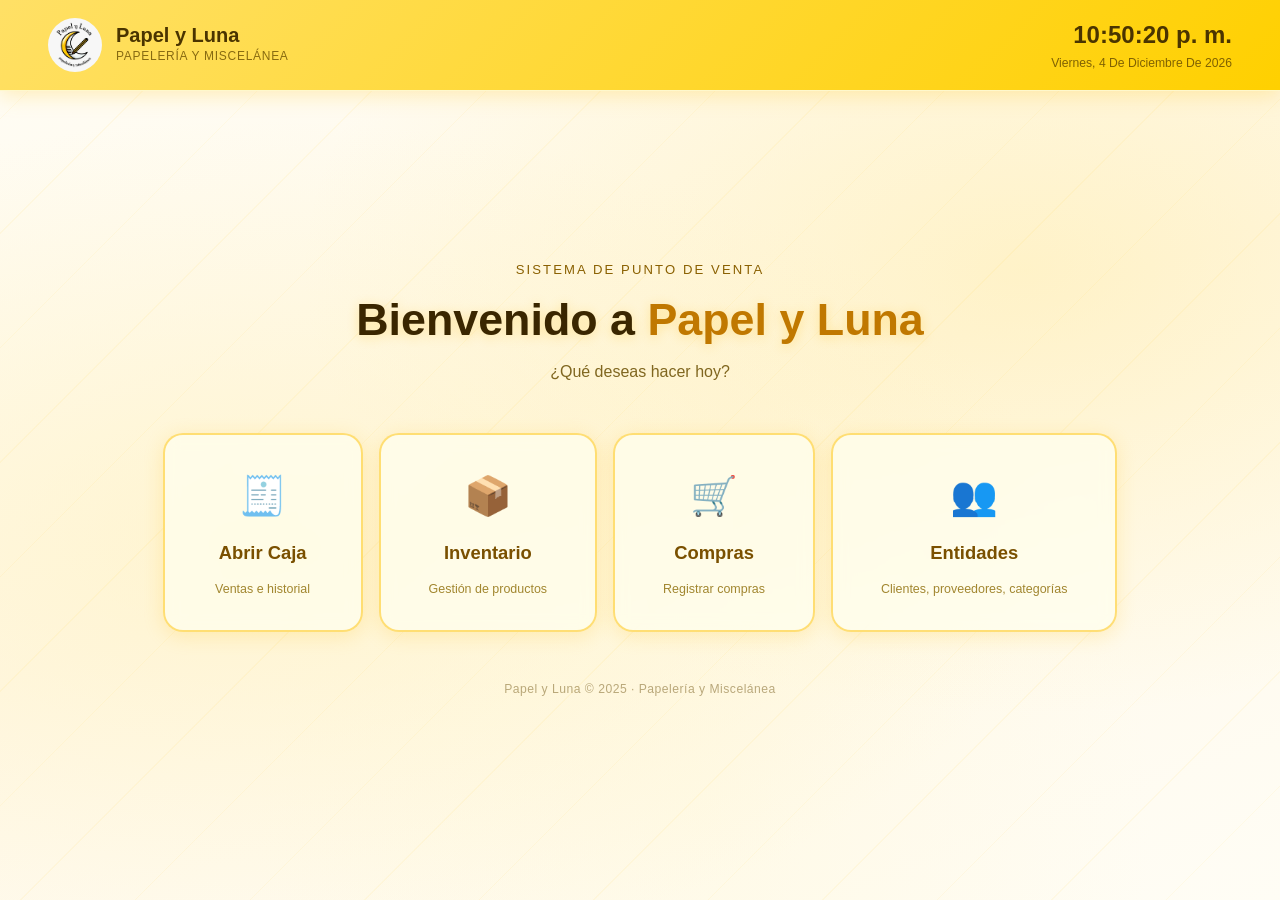
<file: index.html>
<!DOCTYPE html>
<html lang="es">
<head>
  <meta charset="UTF-8" />
  <meta name="viewport" content="width=device-width, initial-scale=1.0" />
  <title>Papel y Luna — Inicio</title>
  <link rel="stylesheet" href="css/componentes.css" />
  <link rel="stylesheet" href="css/paginas.css" />
</head>
<body>

  <header class="header-principal">
    <div class="header-marca">
      <img src="img/logo.png" alt="Logo Papel y Luna" class="logo-img"
        onerror="this.style.display='none'; document.getElementById('logo-ph').style.display='flex';" />
      <div class="logo-placeholder" id="logo-ph" style="display:none;">🌙</div>
      <div class="header-marca-texto">
        <h1>Papel y Luna</h1>
        <p>Papelería y Miscelánea</p>
      </div>
    </div>
    <div class="header-reloj">
      <div class="reloj-hora" id="reloj-hora">--:--:--</div>
      <div class="reloj-fecha" id="reloj-fecha">--</div>
    </div>
  </header>

  <main class="hero">
    <div class="hero-contenido">
      <span class="hero-saludo">Sistema de punto de venta</span>
      <h2>Bienvenido a <span>Papel y Luna</span></h2>
      <p class="hero-sub">¿Qué deseas hacer hoy?</p>
    </div>

    <div class="hero-botones">
      <a href="caja.html" class="btn-hero">
        <span class="btn-hero-icono">🧾</span>
        <span class="btn-hero-titulo">Abrir Caja</span>
        <span class="btn-hero-desc">Ventas e historial</span>
      </a>
      <a href="inventario.html" class="btn-hero">
        <span class="btn-hero-icono">📦</span>
        <span class="btn-hero-titulo">Inventario</span>
        <span class="btn-hero-desc">Gestión de productos</span>
      </a>
      <a href="compras.html" class="btn-hero">
        <span class="btn-hero-icono">🛒</span>
        <span class="btn-hero-titulo">Compras</span>
        <span class="btn-hero-desc">Registrar compras</span>
      </a>
      <a href="entidades.html" class="btn-hero">
        <span class="btn-hero-icono">👥</span>
        <span class="btn-hero-titulo">Entidades</span>
        <span class="btn-hero-desc">Clientes, proveedores, categorías</span>
      </a>
    </div>

    <p class="footer-principal">Papel y Luna &copy; 2025 · Papelería y Miscelánea</p>
  </main>

  <script>
    function actualizarReloj() {
      const ahora = new Date();
      document.getElementById('reloj-hora').textContent = ahora.toLocaleTimeString('es-CO');
      document.getElementById('reloj-fecha').textContent = ahora.toLocaleDateString('es-CO', {
        weekday: 'long', day: 'numeric', month: 'long', year: 'numeric'
      });
    }
    actualizarReloj();
    setInterval(actualizarReloj, 1000);
  </script>
</body>
</html>
</file>
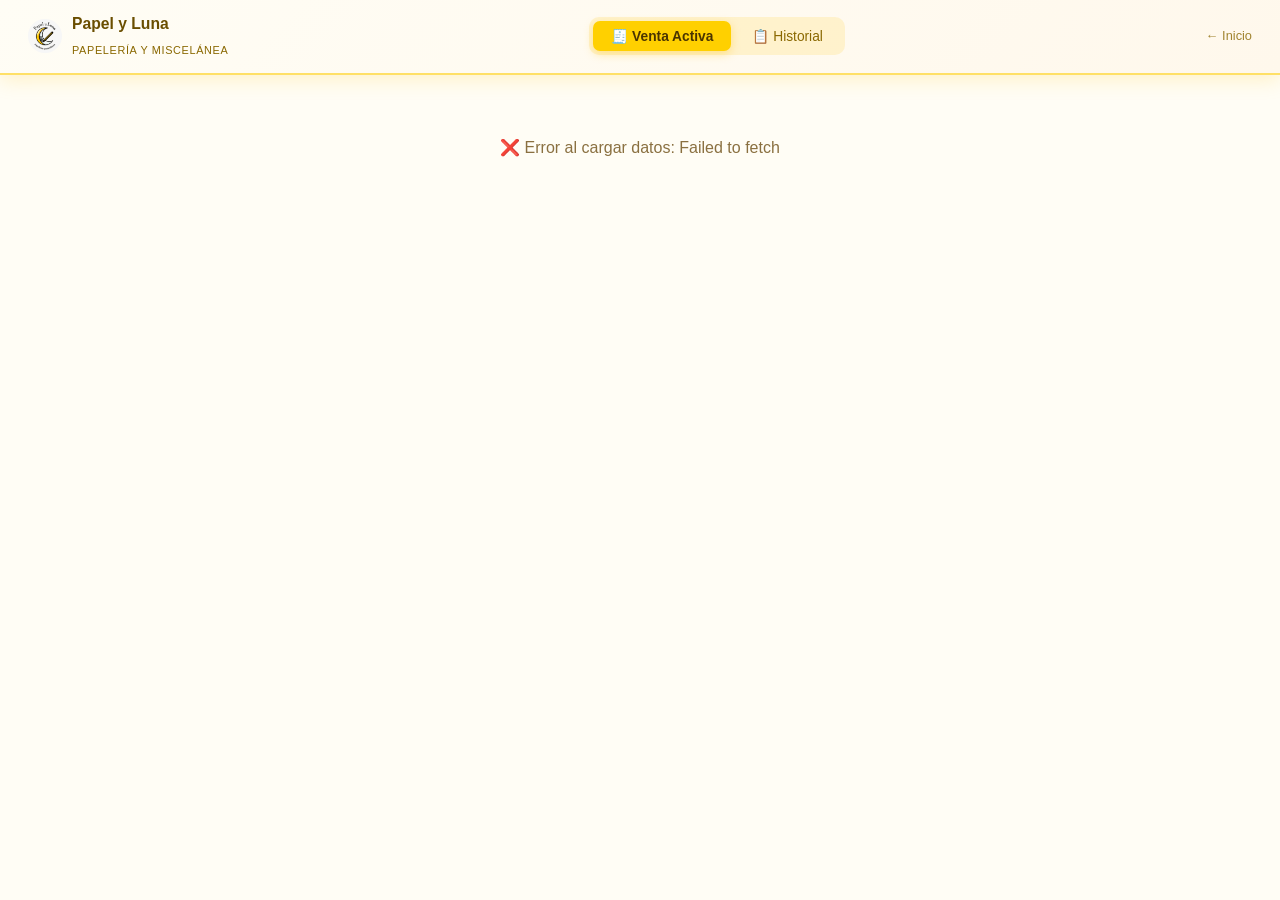
<file: caja.html>
<!DOCTYPE html>
<html lang="es">
<head>
  <meta charset="UTF-8" />
  <meta name="viewport" content="width=device-width, initial-scale=1.0" />
  <title>Papel y Luna — Caja</title>
  <link rel="stylesheet" href="css/componentes.css" />
  <link rel="stylesheet" href="css/paginas.css" />
</head>
<body>

  <nav class="navbar">
    <a href="index.html" class="navbar-marca">
      <img src="img/logo.png" alt="Logo" class="navbar-logo"
        onerror="this.style.display='none'; document.getElementById('nav-ph').style.display='flex';" />
      <div class="navbar-logo-placeholder" id="nav-ph" style="display:none;">🌙</div>
      <div class="navbar-marca-texto">
        <strong>Papel y Luna</strong>
        <span>Papelería y Miscelánea</span>
      </div>
    </a>

    <div class="navbar-tabs">
      <button class="navbar-tab activa" id="tab-venta" onclick="mostrarSeccion('venta')">🧾 Venta Activa</button>
      <button class="navbar-tab" id="tab-historial" onclick="mostrarSeccion('historial')">📋 Historial</button>
    </div>

    <a href="index.html" class="navbar-inicio">← Inicio</a>
  </nav>

  <!-- Loading -->
  <div id="loading-caja" style="text-align:center;padding:60px;font-size:1rem;color:var(--gris);">
    ⏳ Cargando productos y ventas...
  </div>

  <main class="pagina-contenido" id="contenido-caja" style="display:none;">

    <!-- ============ SECCIÓN VENTA ============ -->
    <div class="caja-seccion activa" id="seccion-venta">

      <div class="alerta alerta-error" id="alerta-caja" style="margin-bottom:14px;"></div>

      <div class="caja-grid">

        <!-- Izquierda: búsqueda + tabla de venta -->
        <div>

          <div class="card" style="margin-bottom:16px;">
            <div class="card-header">
              <h2>🧾 Venta en Curso</h2>
              <span id="badge-venta-id" style="font-size:0.75rem;color:var(--gris);"></span>
            </div>
            <div class="card-body">
              <div class="buscador-wrap">
                <span class="icono-buscar">🔍</span>
                <input type="text" class="buscador-input" id="buscador-input"
                  placeholder="Buscar producto por nombre o código..."
                  autocomplete="off" oninput="buscarProductos(this.value)" />
                <div class="buscador-resultados" id="buscador-resultados"></div>
              </div>
            </div>
          </div>

          <div class="card">
            <div style="overflow-x:auto;">
              <table class="tabla-base" id="tabla-venta">
                <thead>
                  <tr>
                    <th>Producto</th>
                    <th style="text-align:center;">Cant.</th>
                    <th>Precio Unit.</th>
                    <th>Subtotal</th>
                    <th></th>
                  </tr>
                </thead>
                <tbody id="tbody-venta"></tbody>
              </table>
            </div>

            <div class="estado-vacio" id="venta-vacia">
              🛒 Busca un producto arriba para comenzar la venta
            </div>

            <div class="fila-total" id="fila-total" style="display:none;">
              <span style="font-weight:600; color:var(--gris);">Total</span>
              <span class="texto-total" id="total-venta">$0</span>
            </div>

            <div class="venta-acciones" id="venta-acciones" style="display:none;">
              <button class="btn-secondary" onclick="guardarVentaAbierta()">💾 Guardar Abierta</button>
              <button class="btn-secondary" onclick="nuevaVenta()">🆕 Nueva Venta</button>
              <button class="btn-primary" onclick="mostrarPago()">💳 Cobrar</button>
            </div>
          </div>
        </div>

        <!-- Derecha: paneles -->
        <div>

          <!-- Placeholder -->
          <div class="panel-lateral card" id="panel-placeholder">
            <div style="text-align:center; padding:40px 20px; color:var(--gris);">
              <div style="font-size:2.5rem; margin-bottom:12px;">🌙</div>
              <p style="font-weight:600;">Papel y Luna</p>
              <p style="font-size:0.88rem; margin-top:6px;">Selecciona productos y presiona <strong>Cobrar</strong> para proceder al pago.</p>
            </div>
          </div>

          <!-- Panel de Pago -->
          <div class="panel-lateral card oculto" id="panel-pago">
            <div class="card-header"><h2>💳 Procesar Pago</h2></div>
            <div class="card-body">

              <div style="margin-bottom:16px;">
                <div style="font-size:0.85rem;color:var(--gris);margin-bottom:4px;">Total a cobrar</div>
                <div style="font-size:2rem;font-weight:700;color:var(--texto);" id="pago-total-valor">$0</div>
              </div>

              <!-- Cliente opcional -->
              <div class="form-group" style="margin-bottom:12px;">
                <label>Cliente (opcional)</label>
                <select id="pago-cliente">
                  <option value="">— Sin cliente —</option>
                </select>
              </div>

              <!-- Método de pago -->
              <div style="font-size:0.85rem;color:var(--gris);margin-bottom:8px;">Método de pago</div>
              <div class="metodos-pago" style="margin-bottom:16px;">
                <button class="metodo-tab activo" id="tab-efectivo" onclick="seleccionarMetodo('efectivo')">💵 Efectivo</button>
                <button class="metodo-tab" id="tab-nequi" onclick="seleccionarMetodo('nequi')">📱 Nequi</button>
                <button class="metodo-tab" id="tab-debe" onclick="seleccionarMetodo('debe')">👤 Debe</button>
              </div>

              <div id="efectivo-panel">
                <div class="form-group">
                  <label for="input-efectivo">Efectivo recibido</label>
                  <input type="number" id="input-efectivo" placeholder="0" min="0" oninput="calcularCambio()" />
                </div>
                <div style="display:flex;justify-content:space-between;font-size:0.95rem;padding:10px 0;border-top:1px solid var(--y3);">
                  <span>Cambio:</span>
                  <span id="cambio-valor" style="font-weight:700;">$0</span>
                </div>
              </div>

              <div style="display:flex;gap:10px;margin-top:16px;">
                <button class="btn-secondary" onclick="cancelarPago()">Cancelar</button>
                <button class="btn-primary" style="flex:1;" onclick="confirmarVenta()">✅ Confirmar Venta</button>
              </div>
            </div>
          </div>

          <!-- Panel de Factura -->
          <div class="panel-lateral card oculto" id="panel-factura">
            <div class="card-header">
              <h2>🧾 Recibo</h2>
              <button class="btn-secondary btn-sm" onclick="nuevaVenta()">+ Nueva Venta</button>
            </div>
            <div class="card-body recibo-wrap">
              <div id="recibo-contenido"></div>
            </div>
          </div>

        </div>
      </div>
    </div>

    <!-- ============ SECCIÓN HISTORIAL ============ -->
    <div class="caja-seccion" id="seccion-historial">
      <div class="alerta alerta-exito" id="alerta-hist" style="margin-bottom:14px;"></div>
      <div style="display:flex;justify-content:space-between;align-items:center;margin-bottom:16px;">
        <h1>📋 Historial de Ventas</h1>
        <button class="btn-secondary btn-sm" onclick="recargarHistorial()">🔄 Recargar</button>
      </div>
      <div class="estado-vacio oculto" id="historial-vacio">No hay ventas registradas aún.</div>
      <div id="historial-lista"></div>

      <div class="card oculto" id="panel-detalle-historial" style="margin-top:16px;">
        <div class="card-header">
          <h2>Detalle de Venta</h2>
          <button onclick="document.getElementById('panel-detalle-historial').classList.add('oculto')"
            style="background:none;border:none;font-size:1.2rem;cursor:pointer;color:var(--gris);">✕</button>
        </div>
        <div class="card-body recibo-wrap">
          <div id="recibo-historial"></div>
        </div>
      </div>
    </div>

  </main>

  <!-- Modal editar producto en venta -->
  <div class="modal-overlay" id="modal-editar-producto">
    <div class="modal-box">
      <div style="display:flex;justify-content:space-between;align-items:center;margin-bottom:16px;">
        <h3>✏️ Editar Producto</h3>
        <button onclick="cerrarModalEditarProducto()" style="background:none;border:none;font-size:1.2rem;cursor:pointer;">✕</button>
      </div>
      <input type="hidden" id="edit-prod-id" />
      <div class="form-group">
        <label>Nombre</label>
        <input type="text" id="edit-prod-nombre" />
      </div>
      <div class="form-fila-2">
        <div class="form-group">
          <label>Precio de venta</label>
          <input type="number" id="edit-prod-precio" min="0" />
        </div>
        <div class="form-group">
          <label>Costo</label>
          <input type="number" id="edit-prod-costo" min="0" />
        </div>
      </div>
      <div style="display:flex;gap:10px;justify-content:flex-end;margin-top:8px;">
        <button class="btn-secondary" onclick="cerrarModalEditarProducto()">Cancelar</button>
        <button class="btn-primary" id="btn-guardar-edit-prod" onclick="guardarEdicionProducto()">Guardar Cambios</button>
      </div>
    </div>
  </div>

  <script src="js/api.js"></script>
  <script src="js/storage.js"></script>
  <script src="js/ventas.js"></script>
  <script src="js/pago.js"></script>
  <script src="js/historial.js"></script>
</body>
</html>
</file>
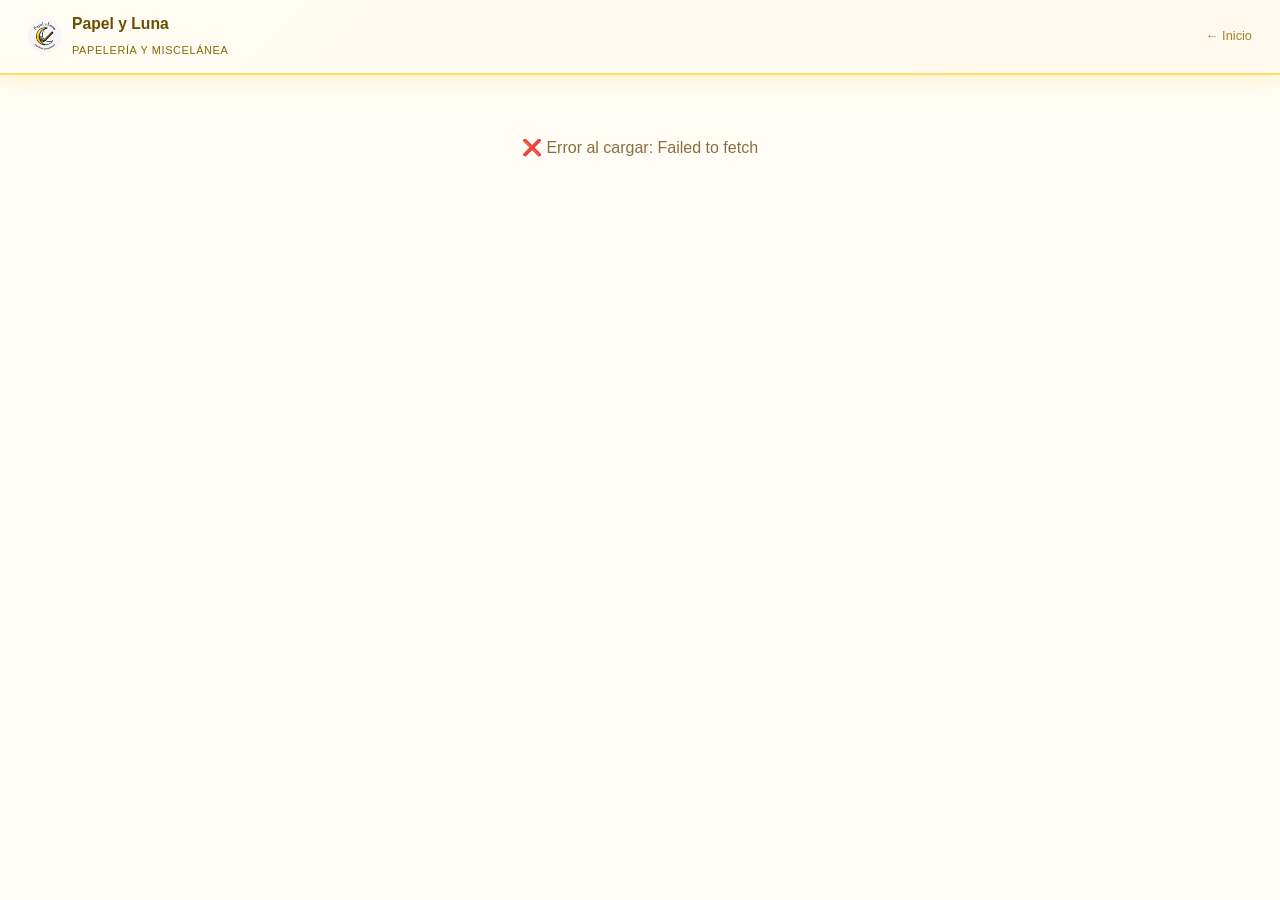
<file: compras.html>
<!DOCTYPE html>
<html lang="es">
<head>
  <meta charset="UTF-8" />
  <meta name="viewport" content="width=device-width, initial-scale=1.0" />
  <title>Papel y Luna — Compras</title>
  <link rel="stylesheet" href="css/componentes.css" />
  <link rel="stylesheet" href="css/paginas.css" />
</head>
<body>

  <nav class="navbar">
    <a href="index.html" class="navbar-marca">
      <img src="img/logo.png" alt="Logo" class="navbar-logo"
        onerror="this.style.display='none'; document.getElementById('nav-ph').style.display='flex';" />
      <div class="navbar-logo-placeholder" id="nav-ph" style="display:none;">🌙</div>
      <div class="navbar-marca-texto">
        <strong>Papel y Luna</strong>
        <span>Papelería y Miscelánea</span>
      </div>
    </a>
    <a href="index.html" class="navbar-inicio">← Inicio</a>
  </nav>

  <div id="loading-compras" style="text-align:center;padding:60px;font-size:1rem;color:var(--gris);">
    ⏳ Cargando datos...
  </div>

  <main class="pagina-contenido" id="contenido-compras" style="display:none;">

    <div class="alerta alerta-exito" id="alerta-compras" style="margin-bottom:16px;"></div>
    <div class="alerta alerta-error" id="alerta-error-compras" style="margin-bottom:16px;"></div>

    <div class="inventario-header">
      <h1>🛒 Registro de Compras</h1>
    </div>

    <div style="display:grid; grid-template-columns:1fr 1fr; gap:20px; align-items:start;">

      <!-- FORMULARIO NUEVA COMPRA -->
      <div class="card">
        <div class="card-header"><h2>➕ Nueva Compra</h2></div>
        <div class="card-body">

          <div class="form-group">
            <label>Proveedor (opcional)</label>
            <select id="compra-proveedor">
              <option value="">— Sin proveedor —</option>
            </select>
          </div>

          <hr style="border:none;border-top:1px solid var(--y3);margin:12px 0;" />

          <!-- Agregar producto a la compra -->
          <div class="form-group">
            <label>Buscar producto</label>
            <div class="buscador-wrap" style="margin-bottom:0;">
              <span class="icono-buscar">🔍</span>
              <input type="text" class="buscador-input" id="compra-buscar"
                placeholder="Nombre o código..."
                autocomplete="off" oninput="buscarProductoCompra(this.value)" />
              <div class="buscador-resultados" id="compra-resultados"></div>
            </div>
          </div>

          <!-- Tabla items de compra -->
          <div style="margin:12px 0;">
            <table class="tabla-base" id="tabla-compra-items">
              <thead>
                <tr>
                  <th>Producto</th>
                  <th style="text-align:center;">Cant.</th>
                  <th>Costo Unit.</th>
                  <th>Subtotal</th>
                  <th></th>
                </tr>
              </thead>
              <tbody id="tbody-compra"></tbody>
            </table>
            <div class="estado-vacio" id="compra-vacia" style="padding:16px;text-align:center;color:var(--gris);font-size:0.88rem;">
              Agrega productos a la compra
            </div>
          </div>

          <div id="compra-total-fila" style="display:none; justify-content:space-between; align-items:center; padding:10px 0; border-top:2px solid var(--y3); font-weight:700; font-size:1.05rem;">
            <span>Total Compra:</span>
            <span id="compra-total">$0</span>
          </div>

          <button class="btn-primary" style="width:100%;margin-top:14px;" id="btn-registrar-compra" onclick="registrarCompra()">
            ✅ Registrar Compra
          </button>
        </div>
      </div>

      <!-- HISTORIAL DE COMPRAS -->
      <div class="card">
        <div class="card-header">
          <h2>📋 Historial de Compras</h2>
          <button class="btn-secondary btn-sm" onclick="recargarCompras()">🔄</button>
        </div>
        <div class="card-body" style="padding:0;">
          <div id="compras-lista" style="max-height:520px;overflow-y:auto;"></div>
          <div class="estado-vacio oculto" id="compras-vacio" style="padding:24px;text-align:center;">
            No hay compras registradas.
          </div>
        </div>
      </div>

    </div>

  </main>

  <script src="js/api.js"></script>
  <script src="js/storage.js"></script>
  <script src="js/compras.js"></script>
</body>
</html>
</file>
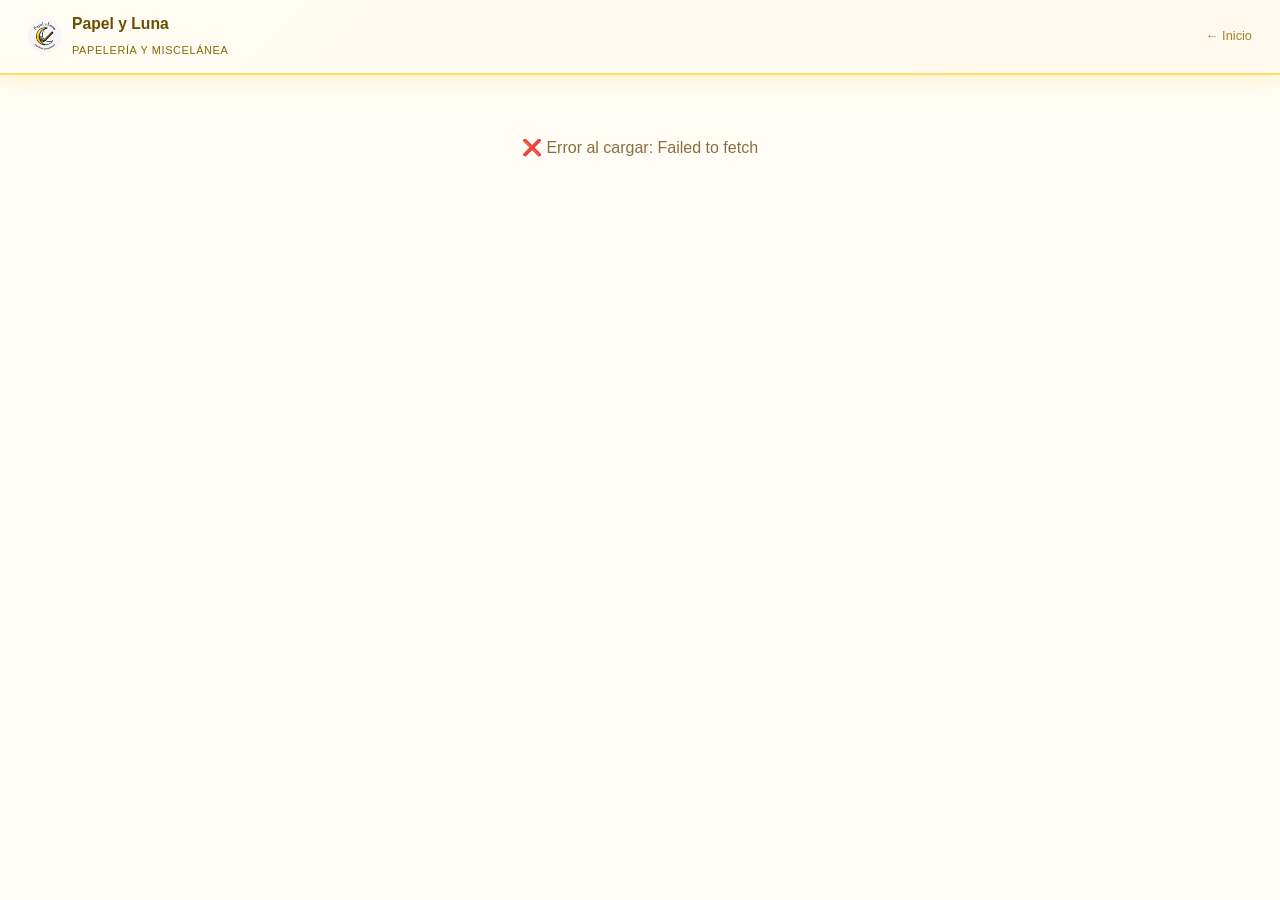
<file: entidades.html>
<!DOCTYPE html>
<html lang="es">
<head>
  <meta charset="UTF-8" />
  <meta name="viewport" content="width=device-width, initial-scale=1.0" />
  <title>Papel y Luna — Entidades</title>
  <link rel="stylesheet" href="css/componentes.css" />
  <link rel="stylesheet" href="css/paginas.css" />
</head>
<body>

  <nav class="navbar">
    <a href="index.html" class="navbar-marca">
      <img src="img/logo.png" alt="Logo" class="navbar-logo"
        onerror="this.style.display='none'; document.getElementById('nav-ph').style.display='flex';" />
      <div class="navbar-logo-placeholder" id="nav-ph" style="display:none;">🌙</div>
      <div class="navbar-marca-texto">
        <strong>Papel y Luna</strong>
        <span>Papelería y Miscelánea</span>
      </div>
    </a>
    <a href="index.html" class="navbar-inicio">← Inicio</a>
  </nav>

  <div id="loading-ent" style="text-align:center;padding:60px;font-size:1rem;color:var(--gris);">
    ⏳ Cargando entidades...
  </div>

  <main class="pagina-contenido" id="contenido-ent" style="display:none;">

    <!-- Tabs -->
    <div class="navbar-tabs" style="margin-bottom:20px;">
      <button class="navbar-tab activa" id="tab-ent-categorias" onclick="mostrarEnt('categorias')">🏷️ Categorías</button>
      <button class="navbar-tab" id="tab-ent-proveedores" onclick="mostrarEnt('proveedores')">🏭 Proveedores</button>
      <button class="navbar-tab" id="tab-ent-clientes" onclick="mostrarEnt('clientes')">👥 Clientes</button>
    </div>

    <!-- Global alerts -->
    <div class="alerta alerta-exito" id="alerta-ent" style="margin-bottom:14px;"></div>
    <div class="alerta alerta-error" id="alerta-ent-error" style="margin-bottom:14px;"></div>

    <!-- ===================== CATEGORÍAS ===================== -->
    <div class="ent-seccion activa" id="seccion-categorias">
      <div style="display:flex;justify-content:space-between;align-items:center;margin-bottom:16px;">
        <h1>🏷️ Categorías</h1>
        <button class="btn-primary" onclick="abrirFormEnt('categorias')">+ Nueva Categoría</button>
      </div>

      <!-- Formulario -->
      <div class="form-producto oculto" id="form-categorias">
        <div class="form-producto-titulo">
          <span id="form-titulo-categorias">Nueva Categoría</span>
          <button onclick="cerrarFormEnt('categorias')" style="background:none;border:none;font-size:1.2rem;cursor:pointer;color:var(--gris);">✕</button>
        </div>
        <input type="hidden" id="cat-id" />
        <div class="form-fila-2">
          <div class="form-group">
            <label>Nombre *</label>
            <input type="text" id="cat-nombre" placeholder="Ej: Cuadernos" />
            <span class="msg-error" id="err-cat-nombre"></span>
          </div>
          <div class="form-group">
            <label>Descripción</label>
            <input type="text" id="cat-descripcion" placeholder="Opcional" />
          </div>
        </div>
        <div style="display:flex;gap:10px;justify-content:flex-end;margin-top:8px;">
          <button class="btn-secondary" onclick="cerrarFormEnt('categorias')">Cancelar</button>
          <button class="btn-primary" id="btn-guardar-cat" onclick="guardarEntidad('categorias')">Guardar</button>
        </div>
      </div>

      <!-- Tabla -->
      <div class="card">
        <table class="tabla-base">
          <thead><tr><th>Nombre</th><th>Descripción</th><th>Acciones</th></tr></thead>
          <tbody id="tbody-categorias"></tbody>
        </table>
        <div class="estado-vacio oculto" id="vacio-categorias">No hay categorías registradas.</div>
      </div>
    </div>

    <!-- ===================== PROVEEDORES ===================== -->
    <div class="ent-seccion" id="seccion-proveedores">
      <div style="display:flex;justify-content:space-between;align-items:center;margin-bottom:16px;">
        <h1>🏭 Proveedores</h1>
        <button class="btn-primary" onclick="abrirFormEnt('proveedores')">+ Nuevo Proveedor</button>
      </div>

      <div class="form-producto oculto" id="form-proveedores">
        <div class="form-producto-titulo">
          <span id="form-titulo-proveedores">Nuevo Proveedor</span>
          <button onclick="cerrarFormEnt('proveedores')" style="background:none;border:none;font-size:1.2rem;cursor:pointer;color:var(--gris);">✕</button>
        </div>
        <input type="hidden" id="prov-id" />
        <div class="form-fila-2">
          <div class="form-group">
            <label>Nombre *</label>
            <input type="text" id="prov-nombre" placeholder="Nombre del proveedor" />
            <span class="msg-error" id="err-prov-nombre"></span>
          </div>
          <div class="form-group">
            <label>Teléfono</label>
            <input type="text" id="prov-telefono" placeholder="Ej: 300 000 0000" />
          </div>
        </div>
        <div class="form-group">
          <label>Correo</label>
          <input type="email" id="prov-correo" placeholder="correo@ejemplo.com" />
        </div>
        <div style="display:flex;gap:10px;justify-content:flex-end;margin-top:8px;">
          <button class="btn-secondary" onclick="cerrarFormEnt('proveedores')">Cancelar</button>
          <button class="btn-primary" id="btn-guardar-prov" onclick="guardarEntidad('proveedores')">Guardar</button>
        </div>
      </div>

      <div class="card">
        <table class="tabla-base">
          <thead><tr><th>Nombre</th><th>Teléfono</th><th>Correo</th><th>Acciones</th></tr></thead>
          <tbody id="tbody-proveedores"></tbody>
        </table>
        <div class="estado-vacio oculto" id="vacio-proveedores">No hay proveedores registrados.</div>
      </div>
    </div>

    <!-- ===================== CLIENTES ===================== -->
    <div class="ent-seccion" id="seccion-clientes">
      <div style="display:flex;justify-content:space-between;align-items:center;margin-bottom:16px;">
        <h1>👥 Clientes</h1>
        <button class="btn-primary" onclick="abrirFormEnt('clientes')">+ Nuevo Cliente</button>
      </div>

      <div class="form-producto oculto" id="form-clientes">
        <div class="form-producto-titulo">
          <span id="form-titulo-clientes">Nuevo Cliente</span>
          <button onclick="cerrarFormEnt('clientes')" style="background:none;border:none;font-size:1.2rem;cursor:pointer;color:var(--gris);">✕</button>
        </div>
        <input type="hidden" id="cli-id" />
        <div class="form-fila-2">
          <div class="form-group">
            <label>Nombre *</label>
            <input type="text" id="cli-nombre" placeholder="Nombre del cliente" />
            <span class="msg-error" id="err-cli-nombre"></span>
          </div>
          <div class="form-group">
            <label>Teléfono</label>
            <input type="text" id="cli-telefono" placeholder="Ej: 300 000 0000" />
          </div>
        </div>
        <div class="form-group">
          <label>Correo</label>
          <input type="email" id="cli-correo" placeholder="correo@ejemplo.com" />
        </div>
        <div style="display:flex;gap:10px;justify-content:flex-end;margin-top:8px;">
          <button class="btn-secondary" onclick="cerrarFormEnt('clientes')">Cancelar</button>
          <button class="btn-primary" id="btn-guardar-cli" onclick="guardarEntidad('clientes')">Guardar</button>
        </div>
      </div>

      <div class="card">
        <table class="tabla-base">
          <thead><tr><th>Nombre</th><th>Teléfono</th><th>Correo</th><th>Acciones</th></tr></thead>
          <tbody id="tbody-clientes"></tbody>
        </table>
        <div class="estado-vacio oculto" id="vacio-clientes">No hay clientes registrados.</div>
      </div>
    </div>

  </main>

  <!-- Modal eliminar -->
  <div class="modal-overlay" id="modal-eliminar-ent">
    <div class="modal-box">
      <p id="modal-ent-texto"></p>
      <div style="display:flex;gap:10px;justify-content:flex-end;margin-top:16px;">
        <button class="btn-secondary" onclick="cerrarModalEliminarEnt()">Cancelar</button>
        <button class="btn-danger" onclick="confirmarEliminarEnt()">Eliminar</button>
      </div>
    </div>
  </div>

  <script src="js/api.js"></script>
  <script src="js/storage.js"></script>
  <script src="js/entidades.js"></script>
</body>
</html>
</file>
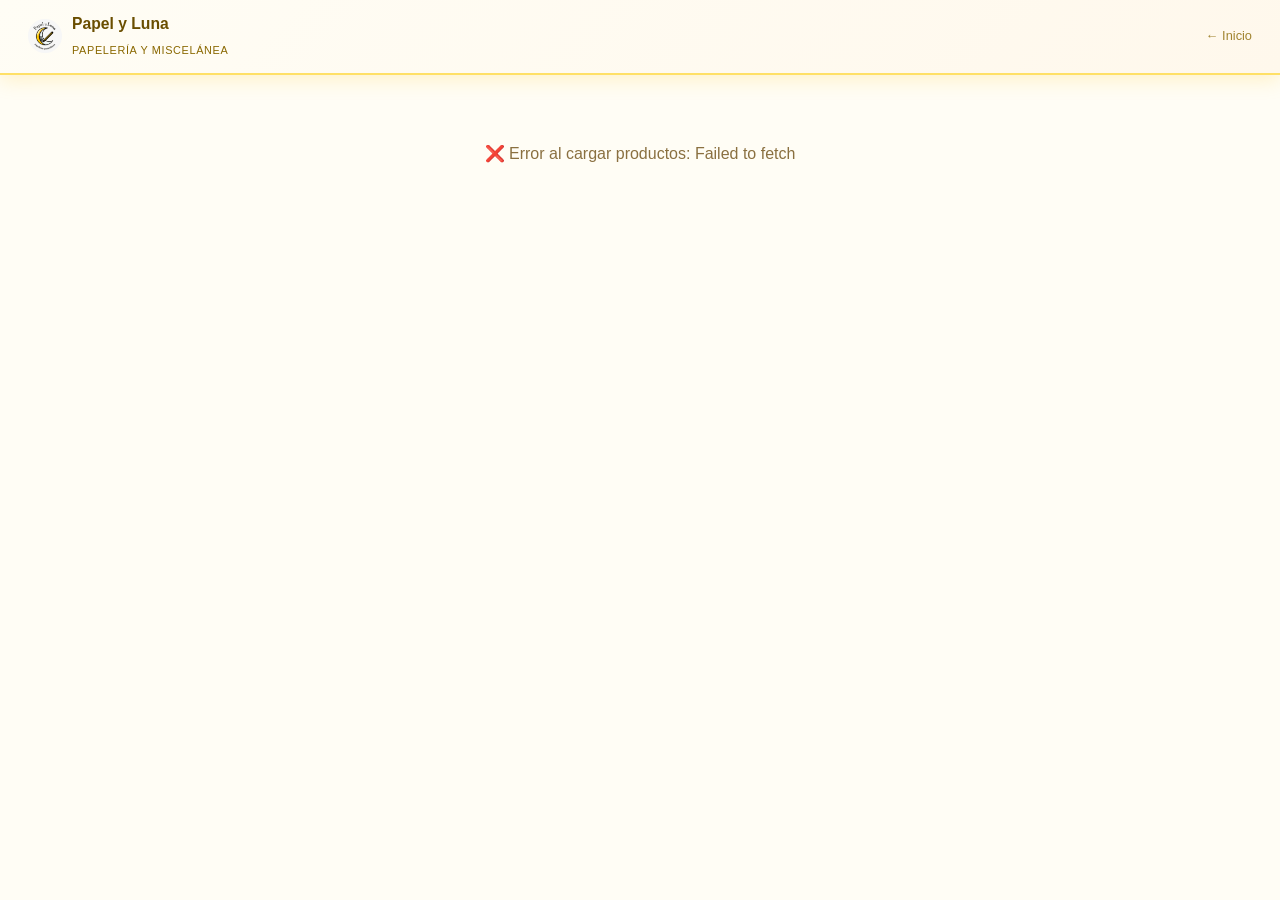
<file: inventario.html>
<!DOCTYPE html>
<html lang="es">
<head>
  <meta charset="UTF-8" />
  <meta name="viewport" content="width=device-width, initial-scale=1.0" />
  <title>Papel y Luna — Inventario</title>
  <link rel="stylesheet" href="css/componentes.css" />
  <link rel="stylesheet" href="css/paginas.css" />
</head>
<body>

  <nav class="navbar">
    <a href="index.html" class="navbar-marca">
      <img src="img/logo.png" alt="Logo" class="navbar-logo"
        onerror="this.style.display='none'; document.getElementById('nav-ph').style.display='flex';" />
      <div class="navbar-logo-placeholder" id="nav-ph" style="display:none;">🌙</div>
      <div class="navbar-marca-texto">
        <strong>Papel y Luna</strong>
        <span>Papelería y Miscelánea</span>
      </div>
    </a>
    <a href="index.html" class="navbar-inicio">← Inicio</a>
  </nav>

  <main class="pagina-contenido">

    <div class="alerta alerta-exito" id="alerta-global" style="margin-bottom:16px;"></div>
    <div class="alerta alerta-error" id="alerta-error" style="margin-bottom:16px;"></div>

    <!-- Loading -->
    <div id="loading-inv" style="text-align:center;padding:40px;font-size:1rem;color:var(--gris);">
      ⏳ Cargando productos desde el servidor...
    </div>

    <div id="contenido-inv" style="display:none;">

      <div class="inventario-header">
        <h1>📦 Inventario</h1>
        <div style="display:flex; align-items:center; gap:14px;">
          <span id="contador-productos" style="font-size:0.88rem; color:var(--gris);">0 productos</span>
          <button class="btn-primary" onclick="abrirFormulario()">+ Agregar Producto</button>
        </div>
      </div>

      <!-- Formulario -->
      <div class="form-producto oculto" id="form-producto-wrap">
        <div class="form-producto-titulo">
          <span id="form-titulo">Crear Producto</span>
          <button onclick="cerrarFormulario()"
            style="background:none;border:none;font-size:1.2rem;cursor:pointer;color:var(--gris);">✕</button>
        </div>

        <input type="hidden" id="producto-id" />

        <div class="form-fila-2">
          <div class="form-group">
            <label for="producto-nombre">Nombre del producto *</label>
            <input type="text" id="producto-nombre" placeholder="Ej: Cuaderno universitario" />
            <span class="msg-error" id="error-nombre"></span>
          </div>
          <div class="form-group">
            <label for="producto-categoria">Categoría *</label>
            <select id="producto-categoria">
              <option value="">Seleccionar categoría...</option>
            </select>
            <span class="msg-error" id="error-categoria"></span>
          </div>
        </div>

        <div class="form-fila-2">
          <div class="form-group">
            <label for="producto-precio">Precio de venta *</label>
            <input type="number" id="producto-precio" placeholder="0" min="0" />
            <span class="msg-error" id="error-precio"></span>
          </div>
          <div class="form-group">
            <label for="producto-costo">Costo *</label>
            <input type="number" id="producto-costo" placeholder="0" min="0" />
            <span class="msg-error" id="error-costo"></span>
          </div>
        </div>

        <div class="form-group">
          <label for="producto-codigo">Código interno *</label>
          <input type="text" id="producto-codigo" placeholder="PRD-001" />
          <span class="msg-error" id="error-codigo"></span>
        </div>

        <div class="form-group" style="flex-direction:row; align-items:center; gap:10px;">
          <input type="checkbox" id="producto-seguimiento" onchange="toggleStock()" style="width:18px;height:18px;" />
          <label for="producto-seguimiento" style="margin:0; cursor:pointer;">Hacer seguimiento de inventario</label>
        </div>

        <div class="form-group oculto" id="grupo-stock">
          <label for="producto-stock">Stock inicial *</label>
          <input type="number" id="producto-stock" placeholder="0" min="0" />
          <span class="msg-error" id="error-stock"></span>
          <div class="alerta alerta-error oculto" id="aviso-stock-cero" style="font-size:0.83rem;padding:6px 10px;margin-top:4px;">
            ⚠️ Stock en cero: este producto no podrá venderse hasta que se registre una compra.
          </div>
        </div>

        <div style="display:flex; gap:10px; justify-content:flex-end; margin-top:8px;">
          <button class="btn-secondary" onclick="cerrarFormulario()">Cancelar</button>
          <button class="btn-primary" id="btn-guardar-prod" onclick="guardarProducto()">Guardar</button>
        </div>
      </div>

      <!-- Tabla -->
      <div class="card">
        <div style="overflow-x:auto;">
          <table class="tabla-base">
            <thead>
              <tr>
                <th>Código</th>
                <th>Nombre</th>
                <th>Categoría</th>
                <th>Precio</th>
                <th>Costo</th>
                <th>Stock</th>
                <th>Acciones</th>
              </tr>
            </thead>
            <tbody id="tbody-productos"></tbody>
          </table>
        </div>
        <div class="estado-vacio oculto" id="vacio-inventario">
          📦 No hay productos. Agrega el primero con el botón de arriba.
        </div>
      </div>
    </div>

    <!-- Modal eliminar -->
    <div class="modal-overlay" id="modal-eliminar">
      <div class="modal-box">
        <p id="modal-eliminar-texto"></p>
        <div style="display:flex; gap:10px; justify-content:flex-end; margin-top:16px;">
          <button class="btn-secondary" onclick="cerrarModalEliminar()">Cancelar</button>
          <button class="btn-danger" onclick="confirmarEliminar()">Eliminar</button>
        </div>
      </div>
    </div>

  </main>

  <script src="js/api.js"></script>
  <script src="js/storage.js"></script>
  <script src="js/inventario.js"></script>
</body>
</html>
</file>
<file: css/componentes.css>
:root {
  
  --y1: #FFFDF5;   
  --y2: #FFF8CC;   
  --y3: #FFF0AA;   
  --y4: #FFE066;   
  --y5: #FFD000;   

  
  --dorado:    var(--y5);
  --dorado-s:  #FFE040;
  --ambar:     var(--y4);
  --ambar-p:   var(--y3);
  --ambar-c:   var(--y2);

  --crema:     var(--y1);
  --crema-s:   #FFFFF0;
  --crema-b:   var(--y2);
  --borde:     var(--y3);
  --borde-s:   var(--y4);

  
  --gris:      #8A7040;
  --texto:     #4A3400;
  --texto-m:   #6A4E00;
  --blanco:    #FFFFF8;

  
  --exito-bg:  var(--y2);
  --exito-b:   var(--y3);

  
  --rojo:      #D05020;
  --rojo-bg:   #FFF4EE;
  --rojo-b:    #F8C8A8;

  
  --sombra:    0 2px 14px rgba(255,192,0,0.15);
  --sombra-m:  0 4px 28px rgba(255,192,0,0.20);
  --sombra-f:  0 8px 44px rgba(255,192,0,0.28);

  --radio:   10px;
  --radio-g: 16px;
}

*, *::before, *::after { margin:0; padding:0; box-sizing:border-box; }
body { font-family:'Segoe UI',Tahoma,Geneva,Verdana,sans-serif; color:var(--texto); background:#FFFDF5; line-height:1.6; }
button { font-family:inherit; }
a { text-decoration:none; }

.btn-primary, .btn-success, .btn-danger, .btn-editar, .btn-secondary {
  border: none; border-radius: var(--radio);
  padding: 10px 22px; font-size: 0.92rem; font-weight: 600;
  cursor: pointer; transition: all 0.2s ease;
  display: inline-flex; align-items: center; gap: 7px;
  text-decoration: none;
}

.btn-primary       { background: var(--y5); color: var(--texto); }
.btn-primary:hover { background: var(--y4); transform: translateY(-2px); box-shadow: 0 6px 18px rgba(255,192,0,0.40); }

.btn-success       { background: var(--y4); color: var(--texto); }
.btn-success:hover { background: var(--y5); transform: translateY(-2px); box-shadow: 0 6px 18px rgba(255,208,0,0.40); }

.btn-danger        { background: var(--rojo); color: #fff; }
.btn-danger:hover  { background: #B84010; }

.btn-editar        { background: var(--y3); color: var(--texto); }
.btn-editar:hover  { background: var(--y4); }

.btn-secondary       { background: transparent; color: var(--texto-m); border: 1.5px solid var(--y3); }
.btn-secondary:hover { border-color: var(--y5); background: var(--y2); color: var(--texto); }

.btn-sm { padding: 7px 14px !important; font-size: 0.85rem !important; }

.btn-cantidad {
  width: 27px; height: 27px;
  border: 1.5px solid var(--y3); background: white;
  border-radius: 6px; font-size: 1rem; font-weight: 700;
  color: var(--texto-m); cursor: pointer; transition: all 0.15s;
  display: flex; align-items: center; justify-content: center; font-family: inherit;
}
.btn-cantidad:hover { border-color: var(--y5); color: var(--texto); background: var(--y2); }

.btn-retomar {
  background: transparent; color: var(--texto-m);
  border: 1.5px solid var(--y4); border-radius: 6px;
  padding: 4px 10px; font-size: 0.78rem; font-weight: 600;
  cursor: pointer; font-family: inherit; transition: all 0.2s;
}
.btn-retomar:hover { background: var(--y4); color: var(--texto); }

button:disabled { opacity: 0.45; cursor: not-allowed; transform: none !important; }

.card { background: #FFFFF8; border-radius: var(--radio-g); box-shadow: var(--sombra); border: 1px solid var(--y3); overflow: visible; }
.card-header { padding: 16px 22px; border-bottom: 1px solid var(--y3); background: linear-gradient(135deg, var(--y2), var(--y1)); display: flex; align-items: center; justify-content: space-between; }
.card-header h2 { font-size: 1.05rem; color: var(--texto-m); font-weight: 700; }
.card-body { padding: 20px 22px; }

.form-group { display: flex; flex-direction: column; gap: 5px; margin-bottom: 14px; }
.form-group label { font-size: 0.85rem; font-weight: 600; color: var(--gris); }

.form-group input, .form-group select {
  padding: 9px 13px; border: 1.5px solid var(--y3);
  border-radius: var(--radio); font-family: inherit;
  font-size: 0.92rem; color: var(--texto); background: var(--y1);
  outline: none; transition: border-color 0.2s, box-shadow 0.2s;
}
.form-group input:focus, .form-group select:focus {
  border-color: var(--y5); box-shadow: 0 0 0 3px rgba(255,192,0,0.20);
  background: #fff;
}
.form-group input.campo-error { border-color: var(--rojo); }

.msg-error { font-size: 0.78rem; color: var(--rojo); display: none; }
.msg-error.visible { display: block; }

.check-label { display: flex; align-items: center; gap: 8px; font-size: 0.9rem; color: var(--texto-m); cursor: pointer; font-weight: 500; }
.check-label input[type="checkbox"] { width: 17px; height: 17px; accent-color: var(--y5); cursor: pointer; }

.form-fila-2 { display: grid; grid-template-columns: 1fr 1fr; gap: 14px; }
.form-botones { display: flex; gap: 10px; margin-top: 4px; }

.tabla-base { width: 100%; border-collapse: collapse; font-size: 0.9rem; }
.tabla-base thead th {
  background: linear-gradient(135deg, var(--y2), var(--y1));
  color: var(--gris); font-weight: 700; font-size: 0.8rem;
  letter-spacing: 0.04em; text-transform: uppercase;
  padding: 10px 16px; text-align: left; border-bottom: 2px solid var(--y3);
}
.tabla-base tbody tr { border-bottom: 1px solid var(--y2); transition: background 0.15s; }
.tabla-base tbody tr:last-child { border-bottom: none; }
.tabla-base tbody tr:hover { background: var(--y1); }
.tabla-base tbody td { padding: 11px 16px; vertical-align: middle; }

.badge { display: inline-block; padding: 3px 10px; border-radius: 20px; font-size: 0.76rem; font-weight: 700; }
.badge-cerrada  { background: var(--y2); color: var(--texto-m); border: 1px solid var(--y3); }
.badge-abierta  { background: var(--y3); color: var(--texto);   border: 1px solid var(--y4); }
.badge-efectivo { background: var(--y2); color: var(--texto-m); border: 1px solid var(--y3); }
.badge-nequi    { background: var(--y1); color: var(--texto-m); border: 1px solid var(--y3); }
.badge-debe     { background: var(--rojo-bg); color: var(--rojo); border: 1px solid var(--rojo-b); }

.alerta { padding: 11px 15px; border-radius: var(--radio); font-size: 0.88rem; font-weight: 500; margin-bottom: 14px; display: none; align-items: center; gap: 8px; }
.alerta.visible { display: flex; }
.alerta-exito { background: var(--y2); color: var(--texto-m); border: 1px solid var(--y3); }
.alerta-error { background: var(--rojo-bg); color: var(--rojo); border: 1px solid var(--rojo-b); }
.alerta-info  { background: var(--y1);  color: var(--texto-m); border: 1px solid var(--y2); }

.modal-overlay { position: fixed; inset: 0; background: rgba(100,70,0,0.30); display: none; align-items: center; justify-content: center; z-index: 1000; backdrop-filter: blur(4px); }
.modal-overlay.visible { display: flex; }

.modal { background: #FFFFF8; border-radius: var(--radio-g); padding: 28px 32px; max-width: 440px; width: 92%; box-shadow: var(--sombra-f); border: 1px solid var(--y3); animation: entrarModal 0.22s ease; }

@keyframes entrarModal {
  from { opacity:0; transform: scale(0.95) translateY(-8px); }
  to   { opacity:1; transform: scale(1) translateY(0); }
}

.modal-titulo { font-size: 1.2rem; font-weight: 700; color: var(--texto-m); margin-bottom: 10px; }
.modal-texto  { color: var(--gris); font-size: 0.92rem; margin-bottom: 22px; line-height: 1.5; }
.modal-botones { display: flex; gap: 10px; justify-content: flex-end; }

.oculto       { display: none !important; }
.precio       { font-weight: 700; color: var(--texto-m); }
.texto-total  { font-size: 1.3rem; font-weight: 700; color: var(--texto-m); }
.estado-vacio { text-align: center; padding: 36px 20px; color: var(--gris); font-size: 0.92rem; }
.separador    { border: none; border-top: 1px solid var(--y3); margin: 14px 0; }
.control-cantidad { display: flex; align-items: center; gap: 6px; }
.cantidad-valor   { min-width: 26px; text-align: center; font-weight: 700; font-size: 0.92rem; }
</file>
<file: css/paginas.css>
.header-principal {
  position: fixed; top: 0; left: 0; right: 0; z-index: 100;
  display: flex; align-items: center; justify-content: space-between;
  padding: 16px 48px;
  background: linear-gradient(135deg, #FFE066, #FFD000);
  border-bottom: 1px solid #FFF8CC;
  box-shadow: 0 4px 20px rgba(255,192,0,0.25);
}

.header-marca { display: flex; align-items: center; gap: 14px; }

.logo-img { width: 54px; height: 54px; object-fit: contain; border-radius: 50%; }

.logo-placeholder {
  width: 54px; height: 54px; border-radius: 50%;
  background: #FFFFF0;
  display: flex; align-items: center; justify-content: center;
  font-size: 1.5rem; flex-shrink: 0;
  box-shadow: 0 3px 12px rgba(100,70,0,0.15);
}

.header-marca-texto h1 { font-size: 1.25rem; color: #4A3400; font-weight: 700; line-height: 1.2; }
.header-marca-texto p  { font-size: 0.75rem; color: #6A4E00; letter-spacing: 0.06em; text-transform: uppercase; opacity: 0.8; }

.header-reloj { text-align: right; }
.reloj-hora   { font-size: 1.5rem; color: #4A3400; font-weight: 700; font-variant-numeric: tabular-nums; }
.reloj-fecha  { font-size: 0.76rem; color: #6A4E00; text-transform: capitalize; opacity: 0.85; }

.hero {
  min-height: 100vh;
  padding-top: 86px;
  display: flex; flex-direction: column;
  align-items: center; justify-content: center;
  gap: 48px; position: relative; overflow: hidden;
  background:
    radial-gradient(ellipse at 20% 60%, rgba(255,238,170,0.40) 0%, transparent 55%),
    radial-gradient(ellipse at 80% 30%, rgba(255,224,102,0.25) 0%, transparent 50%),
    radial-gradient(ellipse at 55% 90%, rgba(255,248,220,0.45) 0%, transparent 45%),
    linear-gradient(160deg, #FFFDF5 0%, #FFF8E8 50%, #FFFDF5 100%);
}

.hero::before {
  content: '';
  position: absolute; inset: 0;
  background: repeating-linear-gradient(
    -45deg, transparent, transparent 80px,
    rgba(255,192,0,0.06) 80px, rgba(255,192,0,0.06) 81px
  );
  pointer-events: none;
}

.hero-contenido { position: relative; z-index: 1; text-align: center; animation: fadeDown 0.7s ease both; }
.hero-saludo    { font-size: 0.82rem; color: #8A6000; letter-spacing: 0.16em; text-transform: uppercase; margin-bottom: 14px; display: block; }

.hero-contenido h2 {
  font-size: 2.8rem; color: #3A2600; font-weight: 700;
  line-height: 1.15; margin-bottom: 14px;
  text-shadow: 0 2px 12px rgba(255,192,0,0.30);
}
.hero-contenido h2 span { color: #C07800; }
.hero-sub { font-size: 1rem; color: #6A4E00; opacity: 0.85; }

.hero-botones {
  position: relative; z-index: 1;
  display: flex; gap: 28px; flex-wrap: wrap; justify-content: center;
  animation: fadeUp 0.7s ease 0.2s both;
}

.btn-hero {
  background: rgba(255,255,240,0.70);
  border: 2px solid rgba(255,192,0,0.50);
  border-radius: 20px; padding: 30px 48px;
  color: #4A3400; text-decoration: none;
  display: flex; flex-direction: column; align-items: center; gap: 12px;
  min-width: 200px; cursor: pointer; transition: all 0.3s ease;
  backdrop-filter: blur(8px);
  box-shadow: 0 4px 20px rgba(255,192,0,0.20);
}
.btn-hero:hover {
  border-color: #FFD000; transform: translateY(-8px);
  box-shadow: 0 20px 48px rgba(255,192,0,0.35);
  background: rgba(255,255,220,0.90);
}
.btn-hero-icono  { font-size: 2.4rem; }
.btn-hero-titulo { font-size: 1.15rem; font-weight: 700; color: #7A5000; }
.btn-hero-desc   { font-size: 0.78rem; color: #8A6800; opacity: 0.80; }

.footer-principal {
  position: relative; z-index: 1;
  color: rgba(100,70,0,0.45); font-size: 0.76rem;
  letter-spacing: 0.04em; text-align: center;
  padding-bottom: 28px; animation: fadeUp 0.7s ease 0.35s both;
}

.navbar {
  position: sticky; top: 0; z-index: 100;
  display: flex; align-items: center; justify-content: space-between;
  padding: 11px 28px;
  background: linear-gradient(135deg, #FFFDF5, #FFF8EC);
  border-bottom: 2px solid #FFE066;
  box-shadow: 0 4px 20px rgba(255,192,0,0.20);
}

.navbar-marca { display: flex; align-items: center; gap: 10px; text-decoration: none; }
.navbar-logo { width: 34px; height: 34px; object-fit: contain; border-radius: 50%; }

.navbar-logo-placeholder {
  width: 34px; height: 34px; border-radius: 50%;
  background: linear-gradient(135deg, #FFD000, #FFE066);
  display: flex; align-items: center; justify-content: center; font-size: 0.95rem;
  box-shadow: 0 2px 10px rgba(255,192,0,0.35);
}

.navbar-marca-texto strong { display: block; font-size: 0.98rem; color: #6A4E00; font-weight: 700; }
.navbar-marca-texto span   { font-size: 0.68rem; color: #8A6800; letter-spacing: 0.06em; text-transform: uppercase; }

.navbar-tabs { display: flex; gap: 3px; background: rgba(255,192,0,0.15); border-radius: 10px; padding: 4px; }

.navbar-tab {
  padding: 7px 18px; border: none; border-radius: 7px;
  background: transparent; color: #8A6800;
  font-size: 0.86rem; font-weight: 500; cursor: pointer;
  transition: all 0.2s; display: flex; align-items: center; gap: 6px;
}
.navbar-tab:hover  { color: #4A3400; background: rgba(255,192,0,0.20); }
.navbar-tab.activa { background: #FFD000; color: #4A3400; font-weight: 700; box-shadow: 0 3px 10px rgba(255,192,0,0.35); }

.navbar-inicio { font-size: 0.8rem; color: #8A6800; text-decoration: none; display: flex; align-items: center; gap: 5px; opacity: 0.80; transition: opacity 0.2s; }
.navbar-inicio:hover { opacity: 1; color: #4A3400; }

.pagina-contenido { max-width: 1380px; margin: 0 auto; padding: 26px 28px; }

.caja-seccion        { display: none; }
.caja-seccion.activa { display: block; }

.caja-grid { display: grid; grid-template-columns: 1fr 360px; gap: 22px; align-items: start; }
.panel-lateral { position: sticky; top: 76px; display: flex; flex-direction: column; gap: 16px; }

.buscador-wrap { position: relative; z-index: 500; }
.icono-buscar  { position: absolute; left: 13px; top: 50%; transform: translateY(-50%); color: #8A6800; pointer-events: none; font-size: 0.95rem; }

.buscador-input {
  width: 100%; padding: 11px 14px 11px 38px;
  border: 1.5px solid #FFF0AA; border-radius: 10px;
  font-family: inherit; font-size: 0.92rem;
  outline: none; transition: border-color 0.2s, box-shadow 0.2s;
  background: #FFFDF5; color: #4A3400;
}
.buscador-input:focus { border-color: #FFD000; box-shadow: 0 0 0 3px rgba(255,192,0,0.20); background: #fff; }

.buscador-resultados {
  position: absolute; top: calc(100% + 6px); left: 0; right: 0;
  background: #FFFDF5; border: 1.5px solid #FFF0AA; border-radius: 14px;
  box-shadow: 0 14px 44px rgba(255,192,0,0.25);
  max-height: 420px; overflow-y: auto; z-index: 99999; display: none;
  min-width: 100%;
}
.buscador-resultados.visible { display: block; }

.resultado-item {
  padding: 13px 18px; cursor: pointer;
  display: flex; justify-content: space-between; align-items: center;
  border-bottom: 1px solid #FFF8CC; font-size: 0.92rem; transition: background 0.15s;
}
.resultado-item:last-child { border-bottom: none; }
.resultado-item:hover      { background: #FFFFE8; }
.resultado-item.sin-stock  { opacity: 0.45; cursor: not-allowed; }

.resultado-nombre { font-weight: 600; color: #4A3400; font-size: 0.94rem; }
.resultado-codigo { font-size: 0.76rem; color: #8A6800; margin-top: 2px; }
.resultado-precio { font-weight: 700; color: #C07800; font-size: 1rem; }

.fila-total {
  display: flex; justify-content: space-between; align-items: center;
  padding: 14px 22px;
  border-top: 2px solid #FFF0AA;
  background: linear-gradient(135deg, #FFF8CC, #FFFFE8);
}

.venta-acciones { display: flex; gap: 10px; padding: 14px 22px; border-top: 1px solid #FFF0AA; background: #FFFDF5; }
.venta-acciones .btn-primary,
.venta-acciones .btn-secondary,
.venta-acciones .btn-success { flex: 1; justify-content: center; }

.metodo-tabs { display: flex; border: 1.5px solid #FFF0AA; border-radius: 10px; overflow: hidden; margin-bottom: 18px; }

.metodo-tab {
  flex: 1; padding: 9px 6px; border: none; background: #FFFDF5;
  font-size: 0.84rem; font-weight: 500; color: #8A6800;
  cursor: pointer; transition: all 0.2s;
  border-right: 1px solid #FFF0AA;
  display: flex; align-items: center; justify-content: center; gap: 5px;
}
.metodo-tab:last-child         { border-right: none; }
.metodo-tab.activo             { background: linear-gradient(135deg, #FFD000, #FFE066); color: #4A3400; font-weight: 700; }
.metodo-tab:hover:not(.activo) { background: #FFFFE8; color: #4A3400; }

.efectivo-panel {
  background: linear-gradient(135deg, #FFFFE8, #FFF8CC);
  border-radius: 10px; padding: 15px; margin-bottom: 16px;
  border: 1px solid #FFF0AA;
}

.efectivo-fila { display: flex; justify-content: space-between; align-items: center; margin-bottom: 10px; font-size: 0.9rem; }
.efectivo-fila:last-child { margin-bottom: 0; }
.efectivo-fila label { color: #8A6800; font-weight: 500; }

.cambio-valor    { font-size: 1.15rem; color: #C07800; font-weight: 700; }
.cambio-negativo { color: #D05020 !important; }

.input-efectivo {
  width: 130px; padding: 7px 10px;
  border: 1.5px solid #FFF0AA; border-radius: 10px;
  font-family: inherit; font-size: 0.92rem; font-weight: 600;
  text-align: right; outline: none; transition: border-color 0.2s;
  background: #FFFDF5; color: #4A3400;
}
.input-efectivo:focus { border-color: #FFD000; box-shadow: 0 0 0 3px rgba(255,192,0,0.20); }

.pago-total-resumen {
  display: flex; justify-content: space-between; align-items: center;
  padding: 14px 18px;
  background: linear-gradient(135deg, #FFF8CC, #FFFFE8);
  border-radius: 12px; border: 1px solid #FFF0AA; margin-bottom: 16px;
}

.pago-botones { display: flex; gap: 10px; }
.pago-botones .btn-success,
.pago-botones .btn-secondary { flex: 1; justify-content: center; }

.recibo {
  border: 1.5px dashed #FFF0AA; border-radius: 12px;
  padding: 22px; background: #FFFDF5;
  font-family: 'Courier New', Courier, monospace;
  font-size: 0.84rem; max-width: 310px;
  margin: 0 auto 20px;
}

.recibo-header { text-align: center; margin-bottom: 14px; padding-bottom: 10px; border-bottom: 1px dashed #FFF0AA; }
.recibo-nombre { font-size: 1.05rem; font-weight: 700; color: #6A4E00; margin-bottom: 3px; font-family: 'Segoe UI', sans-serif; }
.recibo-sub    { font-size: 0.76rem; color: #8A6800; }

.recibo-items { margin-bottom: 10px; }
.recibo-item {
  display: flex; justify-content: space-between;
  padding: 4px 0; border-bottom: 1px dotted #FFF0AA; font-size: 0.82rem; color: #4A3400;
}
.recibo-item:last-child  { border-bottom: none; }
.recibo-item-detalle     { color: #8A6800; font-size: 0.76rem; }

.recibo-totales { border-top: 1px dashed #FFF0AA; padding-top: 8px; margin-bottom: 10px; }
.recibo-fila { display: flex; justify-content: space-between; padding: 2px 0; font-size: 0.84rem; color: #4A3400; }
.recibo-fila.total { font-weight: 700; font-size: 0.98rem; color: #6A4E00; margin-top: 4px; }

.recibo-footer { text-align: center; font-size: 0.73rem; color: #8A6800; border-top: 1px dashed #FFF0AA; padding-top: 8px; }
.factura-botones { display: flex; gap: 10px; justify-content: center; }

.historial-item {
  display: grid; grid-template-columns: 110px 1fr auto auto auto;
  align-items: center; gap: 14px; padding: 13px 20px;
  border-bottom: 1px solid #FFF8CC; cursor: pointer; transition: background 0.15s;
}
.historial-item:hover      { background: #FFFFE8; }
.historial-item:last-child { border-bottom: none; }

.historial-fecha { font-size: 0.8rem; color: #8A6800; }
.historial-id    { font-size: 0.76rem; color: #C07800; font-weight: 600; }
.historial-total { font-weight: 700; color: #4A3400; }

.inventario-header { display: flex; align-items: center; justify-content: space-between; margin-bottom: 20px; flex-wrap: wrap; gap: 12px; }
.inventario-header h1 { font-size: 1.5rem; font-weight: 700; color: #6A4E00; }

.form-producto {
  background: #FFFDF5; border-radius: 16px;
  border: 1px solid #FFF0AA;
  box-shadow: 0 4px 24px rgba(255,192,0,0.12);
  padding: 24px; margin-bottom: 24px;
}

.form-producto-titulo {
  font-size: 1.05rem; font-weight: 700; color: #6A4E00;
  margin-bottom: 18px; padding-bottom: 12px;
  border-bottom: 1px solid #FFF0AA;
  display: flex; justify-content: space-between; align-items: center;
}

@keyframes fadeDown {
  from { opacity: 0; transform: translateY(-18px); }
  to   { opacity: 1; transform: translateY(0); }
}
@keyframes fadeUp {
  from { opacity: 0; transform: translateY(18px); }
  to   { opacity: 1; transform: translateY(0); }
}

@media (max-width: 900px) {
  .caja-grid { grid-template-columns: 1fr; }
  .panel-lateral { position: static; }
  .hero-contenido h2 { font-size: 2rem; }
  .header-principal { padding: 14px 20px; }
  .pagina-contenido { padding: 16px; }
  .form-fila-2 { grid-template-columns: 1fr; }
  .historial-item { grid-template-columns: 1fr 1fr; }
}

@media (max-width: 600px) {
  .hero-botones { flex-direction: column; align-items: center; }
  .btn-hero { width: 230px; }
  .navbar-tabs { gap: 2px; }
  .navbar-tab { padding: 6px 11px; font-size: 0.8rem; }
}
/* ============================================================
   MVP 2 — Estilos adicionales
   ============================================================ */

/* Secciones de entidades */
.ent-seccion { display: none; }
.ent-seccion.activa { display: block; }

/* Ajuste hero-botones para 4 botones */
.hero-botones { flex-wrap: wrap; justify-content: center; gap: 16px; }

/* Alertas visibles */
.alerta { display: none; padding: 10px 16px; border-radius: 10px; font-size: 0.9rem; font-weight: 600; }
.alerta.visible { display: block; }
.alerta-exito { background: var(--exito-bg); border: 1px solid var(--exito-b); color: var(--texto-m); }
.alerta-error { background: var(--rojo-bg); border: 1px solid var(--rojo-b); color: var(--rojo); }

/* Badge estados */
.badge { display: inline-block; padding: 3px 10px; border-radius: 20px; font-size: 0.75rem; font-weight: 700; }
.badge-cerrada { background: var(--y2); color: var(--texto-m); }
.badge-abierta { background: #FFF3CD; color: #856404; }
.badge-efectivo { background: var(--y2); color: var(--texto); }
.badge-nequi { background: #E8F5E9; color: #2E7D32; }
.badge-debe { background: #FBE9E7; color: #BF360C; }

/* Metodos de pago */
.metodos-pago { display: flex; gap: 8px; }
.metodo-tab {
  flex: 1; padding: 9px 6px; border: 1.5px solid var(--y3);
  border-radius: 8px; background: transparent; color: var(--texto-m);
  font-family: inherit; font-size: 0.84rem; font-weight: 600;
  cursor: pointer; transition: all 0.2s; text-align: center;
}
.metodo-tab.activo { background: var(--y4); border-color: var(--y5); color: var(--texto); }
.metodo-tab:hover:not(.activo) { border-color: var(--y5); background: var(--y2); }

/* Cambio negativo */
.cambio-negativo { color: var(--rojo) !important; }

/* Panel lateral sticky */
.panel-lateral { position: sticky; top: 20px; }

/* Wrap recibo */
.recibo-wrap { padding: 0 4px; }

/* Modal */
.modal-overlay {
  display: none; position: fixed; inset: 0;
  background: rgba(0,0,0,0.35); z-index: 9999;
  align-items: center; justify-content: center;
}
.modal-overlay.visible { display: flex; }
.modal-box {
  background: #FFFDF5; border-radius: 16px; padding: 28px;
  max-width: 420px; width: 90%; box-shadow: 0 8px 40px rgba(0,0,0,0.18);
  border: 1px solid var(--y3);
}

/* Resultado búsqueda sin stock */
.resultado-item.sin-stock { opacity: 0.45; cursor: not-allowed; }

@media (max-width: 768px) {
  .metodos-pago { flex-wrap: wrap; }
}
</file>
